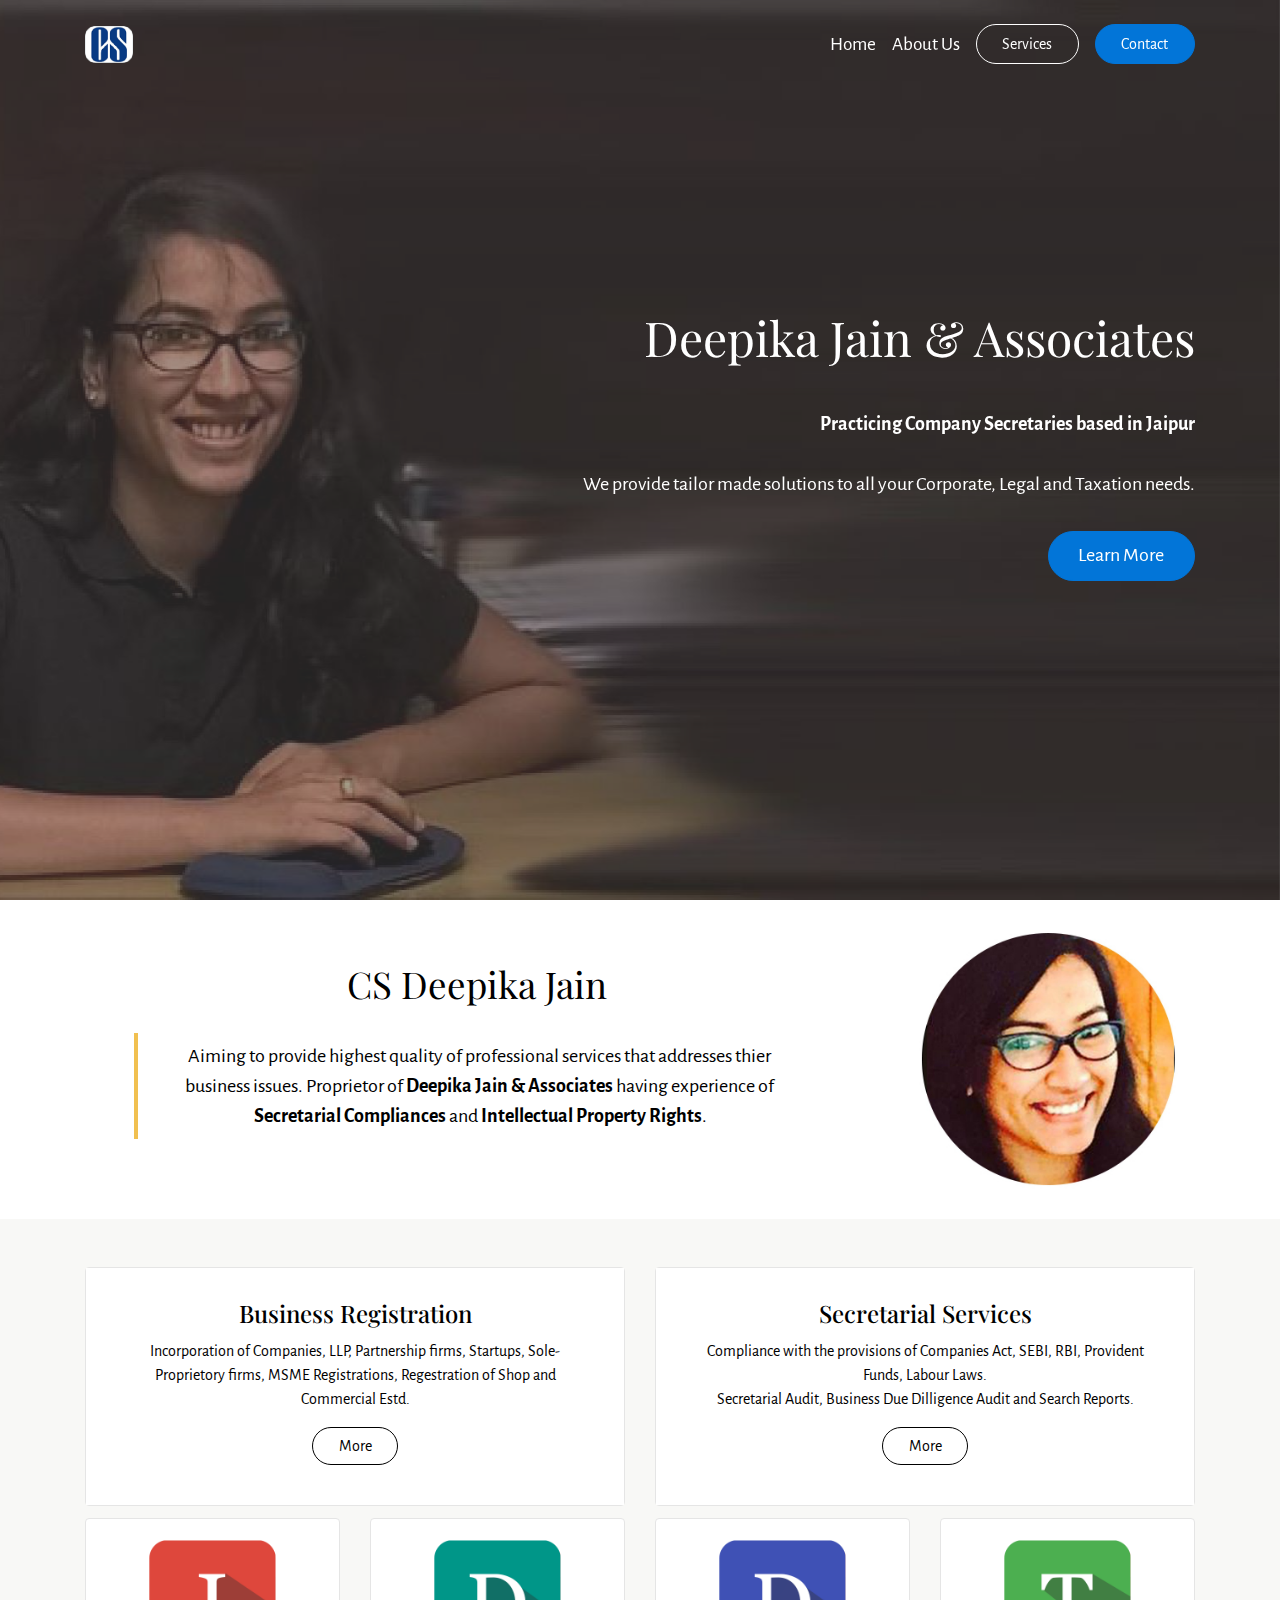
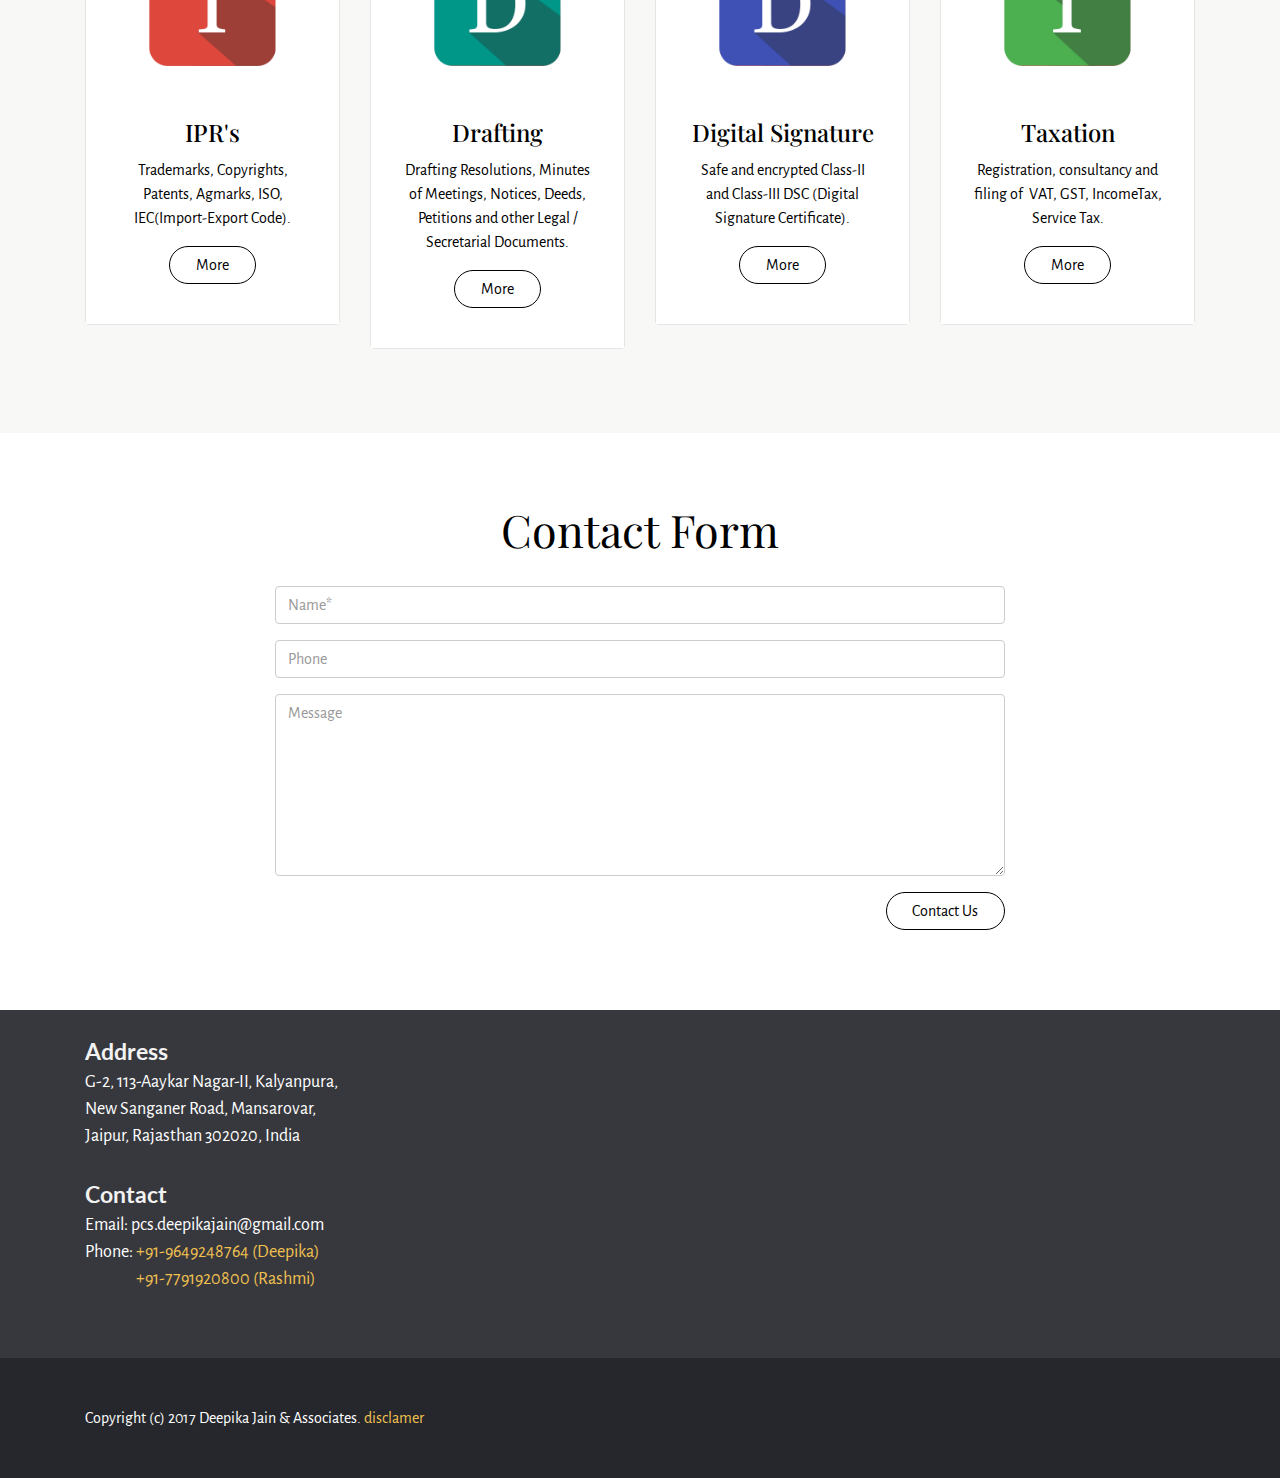
<file: index.html>
<!DOCTYPE html>
<html>
<head>
  <!-- Site made with Mobirise Website Builder v3.12.1, https://mobirise.com -->
  <meta charset="UTF-8">
  <meta http-equiv="X-UA-Compatible" content="IE=edge">
  <meta name="keywords" content="deepika jain and associates, company secretaries, cs, company secretaries jaipur, company secretary jaipur, cs jaipur, rajasthan, Legal, Secretarial, Financial Management, Project Planning, Capital Market and SEBI Laws, Due Diligence Corporate Advisory Services Arbitration and Conciliation, Trade Mark, Patents and Copyright, Business Administration Services, XBRL Filing and Research">
  <meta name="author" content="CS Deepika Jain">
  <meta name="generator" content="noisytempo.com">
  <meta name="viewport" content="width=device-width, initial-scale=1">
  <meta http-equiv="content-type" content="text/html; charset=UTF-8">
  <link rel="shortcut icon" href="assets/images/cs-logo-164x128-128x99.png" type="image/x-icon">
  <meta name="description" content="CS Deepika Jain and Associates provide tailor made solutions for Business Registration, Secretarial Services, IPR, Drafting, DSC and Taxation. Practicing CS in Jaipur, Rajasthan.">
  <meta name="revisit-after" content="5 days"/>
  <meta name="robots" content="index, follow" />

  <meta property="og:title" content="Deepika Jain and Associates. CS in Jaipur" />
  <meta property="og:description" content="CS Deepika Jain and Associates provide tailor made solutions for Business Registration, Secretarial Services, IPR, Drafting, DSC and Taxation. Practicing CS in Jaipur, Rajasthan." />
  <meta property="og:type" content="vwebsite" />
  <meta property="og:url" content="http://www.csdeepika.in/" />
  <meta property="og:image" content="http://www.csdeepika.in/assets/images/cs-logo-164x128-128x99.png" />

  <title>Company Secretary in jaipur - Deepika jain and associates (CS) [Leading CS Firm in Jaipur, Rajasthan]</title>
  <link rel="stylesheet" href="https://fonts.googleapis.com/css?family=Playfair+Display:400,700&subset=latin,cyrillic">
  <link rel="stylesheet" href="https://fonts.googleapis.com/css?family=Alegreya+Sans:400,700&subset=latin,vietnamese,latin-ext">
  <link rel="stylesheet" href="assets/tether/tether.min.css">
  <link rel="stylesheet" href="assets/bootstrap/css/bootstrap.min.css">
  <link rel="stylesheet" href="assets/puritym/css/style.css">
  <link rel="stylesheet" href="assets/dropdown-menu/style.light.css">
  <link rel="stylesheet" href="assets/mobirise/css/mbr-additional.css" type="text/css">
  
  
  
</head>
<body>

<!-- Google Analytics -->
<script>
  (function(i,s,o,g,r,a,m){i['GoogleAnalyticsObject']=r;i[r]=i[r]||function(){
  (i[r].q=i[r].q||[]).push(arguments)},i[r].l=1*new Date();a=s.createElement(o),
  m=s.getElementsByTagName(o)[0];a.async=1;a.src=g;m.parentNode.insertBefore(a,m)
  })(window,document,'script','https://www.google-analytics.com/analytics.js','ga');

  ga('create', 'UA-94083257-1', 'auto');
  ga('send', 'pageview');

</script>
<!-- /Google Analytics -->


<section id="dropdown-menu-2btn-0">

    <nav class="navbar navbar-dropdown bg-color transparent navbar-fixed-top">

        <div class="container">

            <div class="navbar-brand">
                <a href="index.html#header2-3" class="navbar-logo"><img src="assets/images/cs-logo-164x128.png" alt="Mobirise"></a>
                <a class="text-white" href="https://mobirise.com"></a>
            </div>

            <button class="navbar-toggler pull-xs-right hidden-md-up" type="button" data-toggle="collapse" data-target="#exCollapsingNavbar">
                <div class="hamburger-icon"></div>
            </button>

            <ul class="nav-dropdown collapse pull-xs-right navbar-toggleable-sm nav navbar-nav" id="exCollapsingNavbar"><li class="nav-item dropdown"><a class="nav-link link" href="index.html#header2-3" aria-expanded="false">Home</a></li><li class="nav-item"><a class="nav-link link" href="index.html#msg-box4-i">About Us</a></li><li class="nav-item nav-btn"><a class="nav-link btn btn-white-outline btn-white" href="index.html#features1-8">Services<br></a></li><li class="nav-item nav-btn"><a class="nav-link btn btn-primary" href="index.html#form1-6">Contact</a></li></ul>

        </div>

    </nav>

</section>

<section class="mbr-section mbr-section-full mbr-parallax-background mbr-after-navbar" id="header2-3" style="background-image: url(assets/images/deepika-2000x1076.jpg);">
    <div class="mbr-table-cell">
        <div class="mbr-overlay" style="opacity: 0.5; background-color: rgb(70, 70, 70);"></div>
        <div class="container">
            <div class="row">
                <div class="col-md-8 col-md-offset-4 text-xs-right">

                    <h1 class="mbr-section-title display-1">Deepika Jain &amp; Associates</h1>
                    <p class="lead"><strong>Practicing Company Secretaries based in Jaipur</strong><br><br>We provide tailor made solutions to all your Corporate, Legal and Taxation needs.</p>
                    <div class="mbr-buttons--left"><a class="btn btn-lg btn-primary" href="index.html#features1-8">Learn More</a></div>
                </div>
            </div>
        </div>
        <a class="mbr-arrow" href="#msg-box4-i"><i class="fa fa-angle-down"></i></a>
    </div>
</section>

<section class="mbr-section mbr-section-nopadding" id="msg-box4-i" style="background-color: rgb(255, 255, 255); padding-top: 0rem; padding-bottom: 0rem;">
    
    <div class="container">
        <div class="row">
            
            <div class="col-xs-12 col-lg-3 mbr-inner-padding text-xs-center mbr-table-cell-lg">
                <h3 class="mbr-section-title display-4">CS Deepika Jain</h3>
                
                <div class="lead"><blockquote>Aiming to provide highest quality of professional services that addresses thier business issues. Proprietor of <strong>Deepika Jain &amp; Associates</strong> having experience of &nbsp;<strong>Secretarial Compliances</strong> and <strong>Intellectual Property Rights</strong>.</blockquote></div>
                
            </div>
            <div class="col-xs-12 col-lg-9 mbr-table-cell-lg image-size" style="width: 10%;">
                <div class="mbr-figure"><img src="assets/images/deepika1-1400x1400.jpg"></div>
            </div>
        </div>
    </div>
</section>

<section class="mbr-section mbr-section-small" id="features1-8" style="background-color: rgb(248, 248, 246); padding-top: 3rem; padding-bottom: 0rem;">
    
    <div class="container">
        <div class="row">
            <div class="col-sm-6 col-md-6">
                <div class="card cart-block">
                    
                    <div class="card-block">
                        <h4 class="card-title text-xs-center">Business Registration</h4>
                        <p class="card-text">Incorporation of Companies, LLP, Partnership firms, Startups, Sole-Proprietory firms, MSME Registrations, Regestration of Shop and Commercial Estd.</p>
                        <div class="text-xs-center"><a href="index.html#form1-6" class="btn btn-secondary-outline">More</a></div>
                    </div>
                </div>
            </div>
            <div class="col-sm-6 col-md-6">
                <div class="card cart-block">
                    
                    <div class="card-block">
                        <h4 class="card-title text-xs-center">Secretarial Services</h4>
                        <p class="card-text">Compliance with the provisions of Companies Act, SEBI, RBI, Provident Funds, Labour Laws.<br>Secretarial Audit, Business Due Dilligence Audit and Search Reports.</p>
                        <div class="text-xs-center"><a href="index.html#form1-6" class="btn btn-secondary-outline">More</a></div>
                    </div>
                </div>
            </div>
            
            
        </div>
    </div>
</section>

<section class="mbr-section mbr-section-small" id="features1-a" style="background-color: rgb(248, 248, 246); padding-top: 0rem; padding-bottom: 4.5rem;">
    
    <div class="container">
        <div class="row">
            <div class="col-sm-6 col-md-3">
                <div class="card cart-block">
                    <div><img src="assets/images/ipr-1-600x400.png" class="card-img-top"></div>
                    <div class="card-block">
                        <h4 class="card-title text-xs-center">IPR's</h4>
                        <p class="card-text">Trademarks, Copyrights, Patents, Agmarks, ISO, IEC(Import-Export Code).</p>
                        <div class="text-xs-center"><a href="index.html#form1-6" class="btn btn-secondary-outline">More</a></div>
                    </div>
                </div>
            </div>
            <div class="col-sm-6 col-md-3">
                <div class="card cart-block">
                    <div><img src="assets/images/drafting-600x400.png" class="card-img-top"></div>
                    <div class="card-block">
                        <h4 class="card-title text-xs-center">Drafting</h4>
                        <p class="card-text">Drafting Resolutions, Minutes of Meetings, Notices, Deeds, Petitions and other Legal / Secretarial Documents.</p>
                        <div class="text-xs-center"><a href="index.html#form1-6" class="btn btn-secondary-outline">More</a></div>
                    </div>
                </div>
            </div>
            <div class="col-sm-6 col-md-3">
                <div class="card cart-block">
                    <div><img src="assets/images/dsc-600x400.png" class="card-img-top"></div>
                    <div class="card-block">
                        <h4 class="card-title text-xs-center">Digital Signature</h4>
                        <p class="card-text">Safe and encrypted Class-II and Class-III DSC (Digital Signature Certificate).</p>
                        <div class="text-xs-center"><a href="index.html#form1-6" class="btn btn-secondary-outline">More</a></div>
                    </div>
                </div>
            </div>
            <div class="col-sm-6 col-md-3">
                <div class="card cart-block">
                    <div><img src="assets/images/taxation-600x400.png" class="card-img-top"></div>
                    <div class="card-block">
                        <h4 class="card-title text-xs-center">Taxation<br></h4>
                        <p class="card-text">Registration, consultancy and filing of &nbsp;VAT, GST, IncomeTax, Service Tax.</p>
                        <div class="text-xs-center"><a href="index.html#form1-6" class="btn btn-secondary-outline">More</a></div>
                    </div>
                </div>
            </div>
        </div>
    </div>
</section>

<section class="mbr-section mbr-section-small" id="form1-6" style="background-color: rgb(255, 255, 255); padding-top: 4.5rem; padding-bottom: 4.5rem;">
    
    <div class="container">
        <div class="row">
            <div class="col-sm-8 col-sm-offset-2" data-form-type="formoid">
                <h2 class="mbr-section-title display-3 text-xs-center">Contact Form</h2>

                <div data-form-alert="true"><div hidden="" data-form-alert-success="true">Thank you.
We will contact you as soon as possible.</div></div>
                <form action="https://mobirise.com/" method="post" data-form-title="Contact Form">
                    <input type="hidden" value="lB/V49ghs7+L/zmoRQBdjxgcGZDs4bOMZUJ49zBaOAMMd/ztoG8uAh8K5R2Od39IBnp0ZZ48N1pzxLyI20sNGQ70KBKlMxKp8MTiv1qcD1lCIR5fWUP76ZIv21ziS7Fl" data-form-email="true">
                    <div class="form-group">
                        <input type="text" class="form-control" name="name" required="" placeholder="Name*" data-form-field="Name">
                    </div>
                    
                    <div class="form-group">
                        <input type="tel" class="form-control" name="phone" placeholder="Phone" data-form-field="Phone">
                    </div>
                    <div class="form-group">
                        <textarea class="form-control" name="message" rows="7" placeholder="Message" data-form-field="Message"></textarea>
                    </div>
                    <div class="text-xs-right"><button type="submit" class="btn btn-secondary-outline">Contact Us</button></div>
                </form>
            </div>
        </div>
    </div>
</section>

<section class="mbr-section mbr-section-small mbr-footer" id="contacts2-4" style="background-color: rgb(55, 56, 62); padding-top: 1.5rem; padding-bottom: 1.5rem;">
    
    <div class="container">
        <div class="row">
            <div class="col-xs-12 col-md-3">
                <p><strong>Address</strong><br>G-2, 113-Aaykar Nagar-II, Kalyanpura, New Sanganer Road, Mansarovar, Jaipur, Rajasthan 302020, India<br><br>
<strong>Contact</strong><br>
Email: pcs.deepikajain@gmail.com<br>
Phone: <a href="index.html">+91-9649248764 (Deepika)</a><br>&nbsp; &nbsp; &nbsp; &nbsp; &nbsp; &nbsp; &nbsp; &nbsp; &nbsp;<a href="index.html">+91-7791920800 (Rashmi)</a></p>
            </div>
            <div class="col-xs-12 col-md-3"></div>
            <div class="col-xs-12 col-md-6">
                <div class="mbr-map"><iframe frameborder="0" style="border:0" src="https://www.google.com/maps/embed/v1/place?key=AIzaSyA0Dx_boXQiwvdz8sJHoYeZNVTdoWONYkU&amp;q=place_id:ChIJr92xAPizbTkRXpg_mwWJmHk" allowfullscreen=""></iframe></div>
            </div>
        </div>
    </div>
</section>

<footer class="mbr-section mbr-section-nopadding mbr-footer" id="footer1-5" style="background-color: rgb(38, 39, 44); padding-top: 3rem; padding-bottom: 1.98rem;">
    
    <div class="container">
        <p>Copyright (c) 2017 Deepika Jain &amp; Associates. <a href="disclaimer.html" target="_blank">disclamer</a>&nbsp;</p>
    </div>
</footer>


  <script src="assets/web/assets/jquery/jquery.min.js"></script>
  <script src="assets/tether/tether.min.js"></script>
  <script src="assets/bootstrap/js/bootstrap.min.js"></script>
  <script src="assets/smooth-scroll/SmoothScroll.js"></script>
  <script src="assets/jarallax/jarallax.js"></script>
  <script src="assets/puritym/js/script.js"></script>
  <script src="assets/dropdown-menu/script.js"></script>
  <script src="assets/formoid/formoid.min.js"></script>
  
  
</body>
</html>
</file>
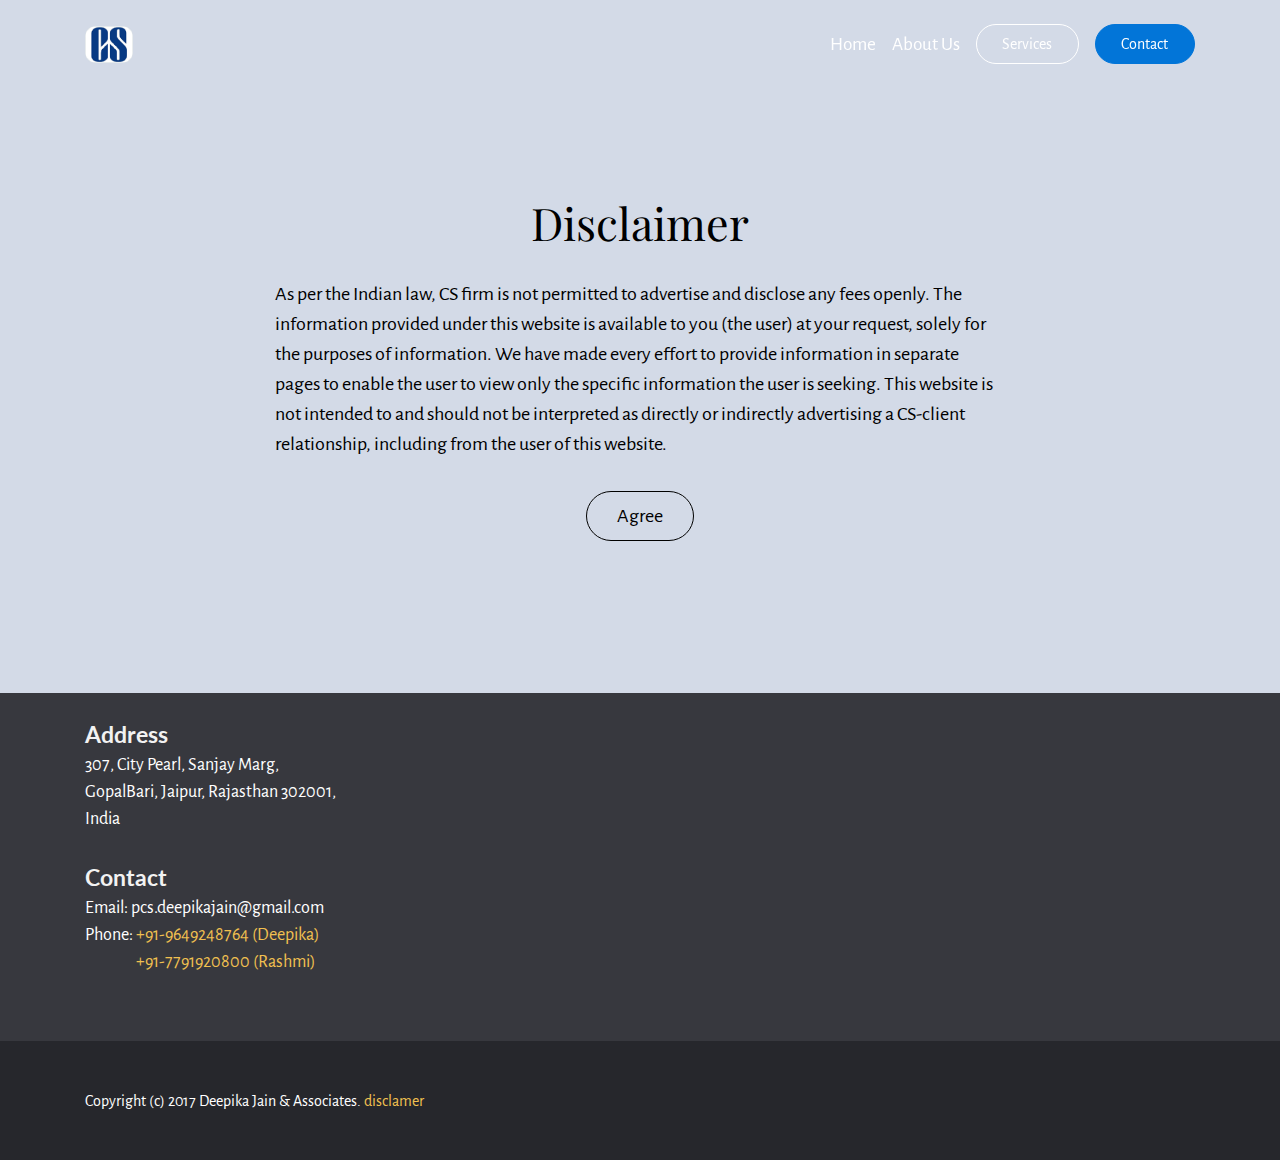
<file: disclaimer.html>
<!DOCTYPE html>
<html>
<head>
  <!-- Site made with Mobirise Website Builder v3.12.1, https://mobirise.com -->
  <meta charset="UTF-8">
  <meta http-equiv="X-UA-Compatible" content="IE=edge">
  <meta name="generator" content="Mobirise v3.12.1, mobirise.com">
  <meta name="viewport" content="width=device-width, initial-scale=1">
  <link rel="shortcut icon" href="assets/images/cs-logo-164x128-128x99.png" type="image/x-icon">
  <meta name="description" content="">
  <title>CS Deepika and associates | Jaipur</title>
  <link rel="stylesheet" href="https://fonts.googleapis.com/css?family=Playfair+Display:400,700&subset=latin,cyrillic">
  <link rel="stylesheet" href="https://fonts.googleapis.com/css?family=Alegreya+Sans:400,700&subset=latin,vietnamese,latin-ext">
  <link rel="stylesheet" href="assets/tether/tether.min.css">
  <link rel="stylesheet" href="assets/bootstrap/css/bootstrap.min.css">
  <link rel="stylesheet" href="assets/puritym/css/style.css">
  <link rel="stylesheet" href="assets/dropdown-menu/style.light.css">
  <link rel="stylesheet" href="assets/mobirise/css/mbr-additional.css" type="text/css">
  
  
  
</head>
<body>

<!-- Google Analytics -->
<script>
  (function(i,s,o,g,r,a,m){i['GoogleAnalyticsObject']=r;i[r]=i[r]||function(){
  (i[r].q=i[r].q||[]).push(arguments)},i[r].l=1*new Date();a=s.createElement(o),
  m=s.getElementsByTagName(o)[0];a.async=1;a.src=g;m.parentNode.insertBefore(a,m)
  })(window,document,'script','https://www.google-analytics.com/analytics.js','ga');

  ga('create', 'UA-94073270-1', 'auto');
  ga('send', 'pageview');

</script>
<!-- /Google Analytics -->


<section id="dropdown-menu-2btn-d">

    <nav class="navbar navbar-dropdown bg-color transparent navbar-fixed-top">

        <div class="container">

            <div class="navbar-brand">
                <a href="index.html#header2-3" class="navbar-logo"><img src="assets/images/cs-logo-164x128.png" alt="Mobirise"></a>
                <a class="text-white" href="https://mobirise.com"></a>
            </div>

            <button class="navbar-toggler pull-xs-right hidden-md-up" type="button" data-toggle="collapse" data-target="#exCollapsingNavbar">
                <div class="hamburger-icon"></div>
            </button>

            <ul class="nav-dropdown collapse pull-xs-right navbar-toggleable-sm nav navbar-nav" id="exCollapsingNavbar"><li class="nav-item dropdown"><a class="nav-link link" href="index.html#header2-3" aria-expanded="false">Home</a></li><li class="nav-item"><a class="nav-link link" href="index.html#msg-box4-i">About Us</a></li><li class="nav-item nav-btn"><a class="nav-link btn btn-white-outline btn-white" href="index.html#features1-8">Services<br></a></li><li class="nav-item nav-btn"><a class="nav-link btn btn-primary" href="index.html#form1-6">Contact</a></li></ul>

        </div>

    </nav>

</section>

<section class="mbr-section mbr-after-navbar" id="msg-box3-g" style="background-color: rgb(211, 218, 231); padding-top: 9rem; padding-bottom: 9rem;">
    
    <div class="container">
        <div class="row text-xs-center">
            <div class="col-sm-8 col-sm-offset-2">
                <h2 class="mbr-section-title display-3">Disclaimer</h2>
                

                <div class="lead"><p>As per the Indian law, CS firm is not permitted to advertise and disclose any fees openly. The information provided under this website is available to you (the user) at your request, solely for the purposes of information. We have made every effort to provide information in separate pages to enable the user to view only the specific information the user is seeking. This website is not intended to and should not be interpreted as directly or indirectly advertising a CS-client relationship, including from the user of this website.</p></div>
                <div><a class="btn btn-lg btn-secondary-outline" href="index.html">Agree</a></div>
            </div>
        </div>
    </div>
</section>

<section class="mbr-section mbr-section-small mbr-footer" id="contacts2-e" style="background-color: rgb(55, 56, 62); padding-top: 1.5rem; padding-bottom: 1.5rem;">
    
    <div class="container">
        <div class="row">
            <div class="col-xs-12 col-md-3">
                <p><strong>Address</strong><br>307, City Pearl, Sanjay Marg, GopalBari, Jaipur, Rajasthan 302001, India<br><br>
<strong>Contact</strong><br>
Email: pcs.deepikajain@gmail.com<br>
Phone: <a href="index.html">+91-9649248764 (Deepika)</a><br>&nbsp; &nbsp; &nbsp; &nbsp; &nbsp; &nbsp; &nbsp; &nbsp; &nbsp;<a href="index.html">+91-7791920800 (Rashmi)</a></p>
            </div>
            <div class="col-xs-12 col-md-3"></div>
            <div class="col-xs-12 col-md-6">
                <div class="mbr-map"><iframe frameborder="0" style="border:0" src="https://www.google.com/maps/embed/v1/place?key=AIzaSyA0Dx_boXQiwvdz8sJHoYeZNVTdoWONYkU&amp;q=place_id:ChIJr92xAPizbTkRXpg_mwWJmHk" allowfullscreen=""></iframe></div>
            </div>
        </div>
    </div>
</section>

<footer class="mbr-section mbr-section-nopadding mbr-footer" id="footer1-f" style="background-color: rgb(38, 39, 44); padding-top: 3rem; padding-bottom: 1.98rem;">
    
    <div class="container">
        <p>Copyright (c) 2017 Deepika Jain &amp; Associates. <a href="disclaimer.html" target="_blank">disclamer</a>&nbsp;</p>
    </div>
</footer>


  <script src="assets/web/assets/jquery/jquery.min.js"></script>
  <script src="assets/tether/tether.min.js"></script>
  <script src="assets/bootstrap/js/bootstrap.min.js"></script>
  <script src="assets/smooth-scroll/SmoothScroll.js"></script>
  <script src="assets/puritym/js/script.js"></script>
  <script src="assets/dropdown-menu/script.js"></script>
  
  
</body>
</html>
</file>
<file: assets/dropdown-menu/style.light.css>
.navbar-dropdown-open{overflow:hidden!important}.navbar-dropdown-open .navbar-dropdown.opened{bottom:0;left:0;overflow-y:scroll;position:fixed;right:0;top:0;transition:none}.navbar-dropdown{left:0;padding-top:1.5rem;padding-bottom:1.5rem;position:absolute;right:0;top:0;transition:all 0.25s ease;z-index:1030}.navbar-dropdown .navbar-brand,.navbar-dropdown .navbar-toggler{position:relative;z-index:995}.navbar-dropdown.bg-color.transparent{background:none!important}.navbar-dropdown.navbar-fixed-top{position:fixed}.navbar-dropdown .navbar-brand{line-height:0;margin-right:1.5rem;padding:0}.navbar-dropdown .navbar-brand a{line-height:2.35rem;vertical-align:middle}.navbar-dropdown .navbar-brand a,.navbar-dropdown .navbar-brand a:hover{text-decoration:none}.navbar-dropdown .navbar-brand .navbar-logo,.navbar-dropdown .navbar-brand .navbar-logo a{line-height:0;vertical-align:baseline}.navbar-dropdown .navbar-logo{margin-right:0.5rem}.navbar-dropdown .navbar-logo img{display:inline;height:2.35rem}@media (max-width:543px){.navbar-dropdown .navbar-toggleable-xs{padding-top:0.425rem}.navbar-dropdown .navbar-toggleable-xs .btn{margin-bottom:0.425rem;margin-top:0.425rem}.navbar-dropdown .navbar-toggleable-xs .dropdown-menu{padding-bottom:0.425rem}.navbar-dropdown .navbar-toggleable-xs .dropdown-menu .dropdown-menu{padding-bottom:0}}@media (max-width:767px){.navbar-dropdown .navbar-toggleable-sm{padding-top:0.425rem}.navbar-dropdown .navbar-toggleable-sm .btn{margin-bottom:0.425rem;margin-top:0.425rem}.navbar-dropdown .navbar-toggleable-sm .dropdown-menu{padding-bottom:0.425rem}.navbar-dropdown .navbar-toggleable-sm .dropdown-menu .dropdown-menu{padding-bottom:0}}@media (max-width:991px){.navbar-dropdown .navbar-toggleable-md{padding-top:0.425rem}.navbar-dropdown .navbar-toggleable-md .btn{margin-bottom:0.425rem;margin-top:0.425rem}.navbar-dropdown .navbar-toggleable-md .dropdown-menu{padding-bottom:0.425rem}.navbar-dropdown .navbar-toggleable-md .dropdown-menu .dropdown-menu{padding-bottom:0}}@media (min-width:544px){.navbar-dropdown{border-radius:0}}.navbar-dropdown .btn{margin-bottom:0}.navbar-dropdown .btn-white-outline{color:#fff;background-image:none;background-color:transparent;border-color:#fff}.navbar-dropdown .btn-white-outline:focus,.navbar-dropdown .btn-white-outline.focus,.navbar-dropdown .btn-white-outline:active,.navbar-dropdown .btn-white-outline.active,.open > .navbar-dropdown .btn-white-outline.dropdown-toggle{color:#000;background-color:#fff;border-color:#fff}.navbar-dropdown .btn-white-outline:hover{color:#000;background-color:#fff;border-color:#fff}.navbar-dropdown .btn-white-outline.disabled:focus,.navbar-dropdown .btn-white-outline.disabled.focus,.navbar-dropdown .btn-white-outline:disabled:focus,.navbar-dropdown .btn-white-outline:disabled.focus{border-color:white}.navbar-dropdown .btn-white-outline.disabled:hover,.navbar-dropdown .btn-white-outline:disabled:hover{border-color:white}.navbar-dropdown .btn-black-outline{color:#000;background-image:none;background-color:transparent;border-color:#000}.navbar-dropdown .btn-black-outline:focus,.navbar-dropdown .btn-black-outline.focus,.navbar-dropdown .btn-black-outline:active,.navbar-dropdown .btn-black-outline.active,.open > .navbar-dropdown .btn-black-outline.dropdown-toggle{color:#fff;background-color:#000;border-color:#000}.navbar-dropdown .btn-black-outline:hover{color:#fff;background-color:#000;border-color:#000}.navbar-dropdown .btn-black-outline.disabled:focus,.navbar-dropdown .btn-black-outline.disabled.focus,.navbar-dropdown .btn-black-outline:disabled:focus,.navbar-dropdown .btn-black-outline:disabled.focus{border-color:#333}.navbar-dropdown .btn-black-outline.disabled:hover,.navbar-dropdown .btn-black-outline:disabled:hover{border-color:#333}.is-builder .navbar-dropdown .dropdown-toggle::after{vertical-align:baseline}.dropdown-menu.dropdown-submenu{left:100%;margin-left:-6px;margin-top:-6px;top:0}.dropdown-menu .dropdown-toggle[data-toggle="dropdown-submenu"]::after{border-bottom:0.3em solid transparent;border-left:0.3em solid;border-right:0;border-top:0.3em solid transparent;margin-left:0.3rem}.dropdown-menu .dropdown-toggle[data-toggle="dropdown-submenu"][aria-expanded="true"]{background-color:#f5f5f5}.dropdown-menu .dropdown-item:focus{outline:0}.nav-dropdown-sm{clear:left;float:none!important;position:relative;z-index:999}.nav-dropdown-sm .nav-item{float:none}.nav-dropdown-sm .nav-item + .nav-item{margin-left:0}.nav-dropdown-sm .nav-link,.nav-dropdown-sm .dropdown-item{position:relative}.nav-dropdown-sm .dropdown-toggle::after{position:absolute;right:0;top:50%;margin-top:-0.15em}.nav-dropdown-sm .dropdown-toggle[data-toggle="dropdown-submenu"]::after{margin-left:.25rem;border-top:0.3em solid;border-right:0.3em solid transparent;border-left:0.3em solid transparent;border-bottom:0}.nav-dropdown-sm .dropdown-toggle[data-toggle="dropdown-submenu"][aria-expanded="true"]::after{border-top:0;border-right:0.3em solid transparent;border-left:0.3em solid transparent;border-bottom:0.3em solid}.nav-dropdown-sm .dropdown-menu{margin:0;padding:0;position:relative;top:0;left:0;width:100%;border:0;float:none;border-radius:0;background:none;padding-left:20px}.nav-dropdown-sm .dropdown-item{padding-left:0}.nav-dropdown-sm .dropdown-item,.nav-dropdown-sm .dropdown-item:hover,.nav-dropdown-sm .dropdown-item:focus{background:none!important}
</file>
<file: assets/mobirise/css/mbr-additional.css>
@import url(https://fonts.googleapis.com/css?family=Roboto+Condensed:400,300,700);
@import url(https://fonts.googleapis.com/css?family=Alegreya+Sans:400,700&subset=latin,vietnamese,latin-ext);
@import url(https://fonts.googleapis.com/css?family=Lato:400,300,700);




#dropdown-menu-2btn-0 .hide-buttons [data-button] {
  display: none !important;
}
#dropdown-menu-2btn-0 .navbar-brand a {
  font-size: 12px;
}
#dropdown-menu-2btn-0 .nav .link,
#dropdown-menu-2btn-0 .dropdown-item {
  font-size: 1.2em;
  color: #ffffff;
}
#dropdown-menu-2btn-0 .navbar,
#dropdown-menu-2btn-0 .dropdown-menu {
  background: #302c2c;
}
#dropdown-menu-2btn-0 .dropdown-menu .dropdown-toggle[aria-expanded="true"],
#dropdown-menu-2btn-0 .dropdown-menu a:hover,
#dropdown-menu-2btn-0 .dropdown-menu a:focus {
  background: #252222;
}
#dropdown-menu-2btn-0 .navbar-toggler {
  color: #ffffff;
}
#header2-3 H1 {
  font-size: 48px;
  color: #ffffff;
}
#header2-3 B {
  color: #ffffff;
  font-family: 'Roboto Condensed', sans-serif;
}
#header2-3 P {
  color: #ffffff;
  font-size: 20px;
  font-family: 'Alegreya Sans', sans-serif;
}
#msg-box4-i .lead P {
  text-align: right;
}
#features1-8 P {
  text-align: center;
}
#features1-a P {
  text-align: center;
}
#contacts2-4 P {
  font-size: 18px;
  font-family: 'Alegreya Sans', sans-serif;
}
#contacts2-4 STRONG {
  font-family: 'Lato', sans-serif;
  font-size: 23px;
  color: #f2f2f2;
}


#dropdown-menu-2btn-d .hide-buttons [data-button] {
  display: none !important;
}
#dropdown-menu-2btn-d .navbar-brand a {
  font-size: 12px;
}
#dropdown-menu-2btn-d .nav .link,
#dropdown-menu-2btn-d .dropdown-item {
  font-size: 1.2em;
  color: #ffffff;
}
#dropdown-menu-2btn-d .navbar,
#dropdown-menu-2btn-d .dropdown-menu {
  background: #302c2c;
}
#dropdown-menu-2btn-d .dropdown-menu .dropdown-toggle[aria-expanded="true"],
#dropdown-menu-2btn-d .dropdown-menu a:hover,
#dropdown-menu-2btn-d .dropdown-menu a:focus {
  background: #252222;
}
#dropdown-menu-2btn-d .navbar-toggler {
  color: #ffffff;
}
#msg-box3-g .mbr-header .mbr-header__text {
  text-align: center;
}
#msg-box3-g .mbr-header .mbr-header__subtext {
  text-align: center;
}
#msg-box3-g .lead P {
  text-align: left;
}
#contacts2-e P {
  font-size: 18px;
  font-family: 'Alegreya Sans', sans-serif;
}
#contacts2-e STRONG {
  font-family: 'Lato', sans-serif;
  font-size: 23px;
  color: #f2f2f2;
}
</file>
<file: assets/puritym/css/style.css>
/**
 * BOOTSTRAP CUSTOM
 */
.container {
  position: relative; }

.btn {
  margin-bottom: 0.5rem; }
  .btn + .btn {
    margin-left: 1rem; }

.btn-white {
  background: #fff;
  color: inherit; }

.btn-black {
  background: #000;
  color: #fff; }

.btn-social,
.btn-social:hover,
.btn-social:active,
.btn-social:focus {
  color: #fff; }

.display-1 {
  font-size: 4.3rem;
  margin-top: 3.9rem;
  margin-bottom: 2.8rem; }

.display-2 {
  font-size: 3.5rem;
  margin-top: 3.5rem;
  margin-bottom: 2.5rem; }

.display-3 {
  font-size: 2.8rem;
  margin-top: 3.2rem;
  margin-bottom: 2rem; }

.display-4 {
  font-size: 2.3rem;
  margin-top: 2.3rem;
  margin-bottom: 1.8rem; }

p.lead,
.lead p {
  margin-bottom: 2rem; }

.card .card-img-top {
  width: 100%; }

.card-block {
  background-color: #fff; }

@media (min-width: 768px) {
  .col-md-4:nth-of-type(3n+1) {
    clear: left; } }
@media (min-width: 544px) and (max-width: 767px) {
  .col-md-4:nth-of-type(odd) {
    clear: left; } }
.row.no-gutter {
  margin-left: 0;
  margin-right: 0; }

.row.no-gutter > [class*=col-]:not(:first-child),
.row.no-gutter > [class*=col-]:not(:last-child) {
  padding-right: 0;
  padding-left: 0; }

blockquote {
  padding: .5rem 1rem;
  margin: 0 0 1rem;
  margin-bottom: 1rem;
  font-size: 1.25rem;
  border-left: .25rem solid #f1c050; }

/**
 * TYPOGRAPHY
 */
body {
  font-family: "Alegreya Sans", sans-serif; }

h1, h2, h3, h4, h5, h6,
.h1, .h2, .h3, .h4, .h5, .h6,
.display-1, .display-2, .display-3, .display-4 {
  font-family: "Playfair Display", sans-serif; }

/**
 * MAPS
 */
@-webkit-keyframes mapCircleLoading {
  from {
    -webkit-transform: rotate(0deg); }
  to {
    -webkit-transform: rotate(359deg); } }
@keyframes mapCircleLoading {
  from {
    transform: rotate(0deg); }
  to {
    transform: rotate(359deg); } }
.mbr-map {
  position: relative; }
  .mbr-map iframe {
    height: 100%;
    width: 100%; }
  .mbr-map [data-state-details] {
    color: #6b6763;
    font-family: "Alegreya Sans", sans-serif;
    font-size: 1.25rem;
    height: 1.5em;
    margin-top: -0.75em;
    padding-left: 20px;
    padding-right: 20px;
    position: absolute;
    text-align: center;
    top: 50%;
    width: 100%; }
  .mbr-map[data-state] {
    background: #e9e5dc; }
  .mbr-map[data-state="loading"] [data-state-details] {
    display: none; }
  .mbr-map[data-state="loading"]::after {
    content: "";
    -webkit-animation: mapCircleLoading .6s infinite linear;
    animation: mapCircleLoading .6s infinite linear;
    border-radius: 50%;
    border: 6px rgba(255, 255, 255, 0.35) solid;
    border-top-color: #fff;
    height: 40px;
    left: 50%;
    margin-left: -20px;
    margin-top: -20px;
    position: absolute;
    top: 50%;
    width: 40px; }

/**
 * SECTIONS
 */
.mbr-section {
  position: relative;
  padding-top: 9rem;
  padding-bottom: 9rem;
  background-position: 50% 50%;
  background-repeat: no-repeat;
  background-size: cover; }

.mbr-section-full {
  display: table;
  width: 100%;
  height: 100vh;
  padding-top: 0;
  padding-bottom: 0; }

.mbr-section-small {
  padding-top: 4.5rem;
  padding-bottom: 4.5rem; }

.mbr-section-nopadding {
  padding-top: 0;
  padding-bottom: 0; }

.mbr-section-title {
  margin-top: 0; }

.mbr-table {
  display: table; }

.mbr-table-cell {
  position: relative;
  display: table-cell;
  vertical-align: middle;
  padding-top: 9rem;
  padding-bottom: 9rem; }

.mbr-table-cell-lg {
  position: relative;
  display: table-cell;
  vertical-align: middle;
  padding-top: 0;
  padding-bottom: 0;
  float: none; }

@media (max-width: 991px) {
  .mbr-table-cell-lg {
    display: block; } }
.mbr-inner-padding {
  padding: 4rem; }

/* footer */
.mbr-footer {
  color: #fff; }
  .mbr-footer .mbr-map,
  .mbr-footer .mbr-google-map {
    height: 300px; }
  .mbr-footer .form-control {
    color: #fff;
    background-color: #26272c;
    border-color: #1b1c20; }
  .mbr-footer ul {
    list-style-type: none;
    padding: 0; }
    .mbr-footer ul li {
      position: relative;
      padding-left: 1.2rem; }
      .mbr-footer ul li:before {
        content: '';
        position: absolute;
        margin-left: -1.2rem;
        width: 10px;
        height: 1px;
        top: 50%;
        background-color: #fff; }

footer.mbr-footer {
  padding-top: 3rem;
  padding-bottom: 2rem; }

/**
 * NAVBAR
 */
.mbr-navbar {
  position: absolute;
  top: 0;
  right: 0;
  left: 0;
  padding: 1.5rem 1rem;
  background-color: #fff;
  z-index: 1030; }
  .mbr-navbar.navbar-fixed-top {
    position: fixed; }
  .mbr-navbar.navbar-transparent {
    background-color: transparent; }
  .mbr-navbar .navbar-logo {
    margin-right: 1.5rem;
    float: left; }
  .mbr-navbar .navbar-logo,
  .mbr-navbar .navbar-logo img {
    height: 37px; }
  .mbr-navbar .navbar-brand {
    margin-right: 1.5rem; }
  .mbr-navbar .navbar-divider,
  .mbr-navbar .navbar-nav .nav-item + .nav-item,
  .mbr-navbar .navbar-nav .nav-link + .nav-link {
    margin-left: 1rem; }
  .mbr-navbar .navbar-nav + .navbar-nav {
    margin-right: 20px; }

.mbr-navbar .hamburger-icon, .navbar-dropdown .hamburger-icon {
  content: "";
  width: 16px;
  -webkit-box-shadow: 0 -6px 0 1px,0 0 0 1px,0 6px 0 1px;
  -moz-box-shadow: 0 -6px 0 1px,0 0 0 1px,0 6px 0 1px;
  box-shadow: 0 -6px 0 1px,0 0 0 1px,0 6px 0 1px; }

/**
 * HELPERS
 */
/* Colors */
.text-white {
  color: #fff !important; }

.text-black {
  color: #000 !important; }

/**
 * Mobirise Classes
 */
.mbr-after-navbar:before {
  content: "";
  display: block;
  height: 54px; }

.mbr-section__container--first {
  padding-bottom: 1rem; }

.mbr-section__container--middle {
  padding-top: 1rem;
  padding-bottom: 1rem; }

.mbr-section__container--last {
  padding-top: 1rem; }

.mbr-overlay,
.mbr-background-video,
.mbr-background-video-preview {
  position: absolute;
  bottom: 0;
  left: 0;
  right: 0;
  top: 0; }

.mbr-overlay {
  background-color: #fff;
  opacity: 0.5;
  z-index: 1; }
  .mbr-overlay ~ * {
    z-index: 2; }

.mbr-background-video-preview {
  z-index: 0 !important; }

.mbr-figure {
  display: block;
  overflow: hidden;
  position: relative;
  width: 100%;
  margin: 0; }
  .mbr-figure img, .mbr-figure iframe {
    display: block;
    width: 100%; }
  .mbr-figure .mbr-figure-caption {
    width: 100%;
    padding: 1.5rem 0;
    background-color: #FFF8E0; }
  .mbr-figure .mbr-figure-caption-over {
    position: absolute;
    bottom: 0;
    background-color: rgba(255, 255, 255, 0.5); }

.mbr-map,
.mbr-google-map {
  height: 400px; }

.mbr-arrow {
  position: absolute;
  text-align: center;
  font-size: 35px;
  bottom: 71px;
  left: 50%;
  width: 30px;
  margin-left: -15px;
  line-height: 1px;
  padding: 0 20px;
  -webkit-animation: floating-arrow 1.6s infinite ease-in-out 0s;
  -o-animation: floating-arrow 1.6s infinite ease-in-out 0s;
  animation: floating-arrow 1.6s infinite ease-in-out 0s; }
  .mbr-arrow, .mbr-arrow:hover, .mbr-arrow:focus {
    color: inherit; }

@-webkit-keyframes floating-arrow {
  from {
    -webkit-transform: translateY(0);
    transform: translateY(0); }
  65% {
    -webkit-transform: translateY(11px);
    transform: translateY(11px); }
  to {
    -webkit-transform: translateY(0);
    transform: translateY(0); } }
@-o-keyframes floating-arrow {
  from {
    -webkit-transform: translateY(0);
    transform: translateY(0); }
  65% {
    -webkit-transform: translateY(11px);
    transform: translateY(11px); }
  to {
    -webkit-transform: translateY(0);
    transform: translateY(0); } }
@keyframes floating-arrow {
  from {
    -webkit-transform: translateY(0);
    transform: translateY(0); }
  65% {
    -webkit-transform: translateY(11px);
    transform: translateY(11px); }
  to {
    -webkit-transform: translateY(0);
    transform: translateY(0); } }
@media (max-width: 767px) {
  .mbr-arrow {
    bottom: 41px; } }
@media (max-width: 320px) {
  .mbr-arrow {
    bottom: 21px;
    text-align: center; } }
@media all and (device-width: 320px) and (device-height: 568px) and (orientation: portrait) {
  .mbr-arrow {
    bottom: 31px; } }
/*-------

   Slider

-------*/
.mbr-slider .carousel-inner > .active,
.mbr-slider .carousel-inner > .next,
.mbr-slider .carousel-inner > .prev {
  display: table; }

.mbr-slider .carousel-control {
  background-image: none;
  width: 54px;
  height: 54px;
  top: 50%;
  margin-top: -27px;
  line-height: 54px;
  border-radius: 27px;
  color: inherit;
  background: #fff;
  border: 1px solid #000;
  opacity: 1;
  text-shadow: none;
  z-index: 5;
  -webkit-transition: all 0.2s ease-in-out 0s;
  -o-transition: all 0.2s ease-in-out 0s;
  transition: all 0.2s ease-in-out 0s; }

.mbr-slider .carousel-control .icon-next,
.mbr-slider .carousel-control .icon-prev {
  margin-top: -18px;
  font-size: 30px; }

.mbr-slider .carousel-control.left {
  margin-left: 2rem; }

.mbr-slider .carousel-control.right {
  margin-right: 2rem; }

.mbr-slider .carousel-control:hover {
  background: #000;
  color: #fff; }

.mbr-slider .carousel-indicators {
  bottom: 0; }

.mbr-slider .carousel-indicators li,
.mbr-slider .carousel-indicators .active {
  width: 15px;
  height: 15px;
  margin: 3px;
  border: 1px solid #000; }

.mbr-slider .carousel-indicators .active {
  background-color: #000; }

.mbr-slider .mbr-overlay {
  z-index: 0; }

@media (max-width: 767px) {
  .mbr-slider .carousel-control {
    top: auto;
    bottom: 20px; }

  .mbr-slider > .container .carousel-control {
    margin-bottom: 0px; } }
/* boxed slider */
.mbr-slider > .boxed-slider {
  position: relative;
  padding: 93px 0; }

.mbr-slider > .boxed-slider > div {
  position: relative; }

.mbr-slider > .container img {
  width: 100%; }

.mbr-slider > .container img + .row {
  position: absolute;
  top: 50%;
  left: 0;
  right: 0;
  -webkit-transform: translateY(-50%);
  -moz-transform: translateY(-50%);
  transform: translateY(-50%); }

.mbr-slider .mbr-section {
  padding: 0;
  background-attachment: scroll; }

.mbr-slider .mbr-table-cell {
  padding: 0; }

.mbr-slider > .container .carousel-indicators {
  margin-bottom: 3px; }

/* article slider */
.mbr-slider > .article-slider .mbr-section,
.mbr-slider > .article-slider .mbr-section .mbr-table-cell {
  padding-top: 0;
  padding-bottom: 0; }

/*-------

   Gallery

-------*/
.mbr-gallery .mbr-gallery-item {
  position: relative;
  display: inline-block;
  width: 25%; }
  @media (max-width: 768px) {
    .mbr-gallery .mbr-gallery-item {
      width: 50%; } }
  @media (max-width: 400px) {
    .mbr-gallery .mbr-gallery-item {
      width: 100%; } }

.mbr-gallery .mbr-gallery-item > a {
  position: relative;
  display: block;
  background: #fff;
  outline: none; }

.mbr-gallery .mbr-gallery-item img {
  width: 100%;
  opacity: 1;
  -webkit-transition: .2s opacity ease-in-out;
  transition: .2s opacity ease-in-out; }

.mbr-gallery .mbr-gallery-item > a:hover img {
  opacity: 0.9; }

.mbr-gallery .mbr-gallery-item .icon {
  position: absolute;
  font-size: 30px;
  top: 50%;
  left: 50%;
  color: #000;
  opacity: 0;
  -webkit-transform: translateX(-50%) translateY(-50%);
  transform: translateX(-50%) translateY(-50%);
  -webkit-transition: .2s opacity ease-in-out;
  transition: .2s opacity ease-in-out; }

.mbr-gallery .mbr-gallery-item > a:hover .icon {
  opacity: 1; }

/* remove spacing */
.mbr-gallery .mbr-gallery-row.no-gutter {
  margin: 0; }

.mbr-gallery .mbr-gallery-row.no-gutter .mbr-gallery-item {
  padding: 0; }

/* container */
.mbr-gallery .container.mbr-gallery-layout-default {
  padding: 93px 0; }

/* fix horizontal scrollbar */
.mbr-gallery .mbr-gallery-layout-default,
.mbr-gallery .mbr-gallery-layout-article {
  overflow: hidden; }

/* lightbox */
.mbr-gallery .modal {
  position: fixed;
  overflow: hidden;
  padding-right: 0 !important; }

.mbr-gallery .modal-body {
  padding: 0; }

.mbr-gallery .modal-body img {
  width: 100%; }

.mbr-gallery .modal .close {
  position: absolute;
  background-image: none;
  font-size: 20px;
  width: 54px;
  height: 54px;
  border-radius: 27px;
  color: #000;
  top: 2rem;
  right: 2rem;
  line-height: 54px;
  opacity: 1;
  border: 1px solid #000;
  text-align: center;
  text-shadow: none;
  z-index: 5;
  -webkit-transition: all 0.2s ease-in-out 0s;
  -o-transition: all 0.2s ease-in-out 0s;
  transition: all 0.2s ease-in-out 0s; }

.mbr-gallery .modal .close:hover {
  background: #000;
  color: #fff; }

/* modal back color opacity */
.modal-backdrop.in {
  opacity: 0.8;
  filter: alpha(opacity=80); }

@media (max-width: 768px) {
  .mbr-gallery .modal-dialog {
    margin: 10px auto; }

  .mbr-gallery .carousel-indicators,
  .mbr-gallery .carousel-control,
  .mbr-gallery .modal .close {
    position: fixed; } }
/* fix fade in effect */
.mbr-gallery .modal.fade .modal-dialog {
  margin-top: -100px;
  -webkit-transition: margin-top 0.3s ease-out;
  -moz-transition: margin-top 0.3s ease-out;
  -o-transition: margin-top 0.3s ease-out;
  transition: margin-top 0.3s ease-out; }

.mbr-gallery .modal.in .modal-dialog,
.mbr-gallery .modal.fade .modal-dialog {
  -webkit-transform: none;
  -ms-transform: none;
  -o-transform: none;
  transform: none; }

.mbr-gallery .modal.in .modal-dialog {
  margin-top: 30px; }

/* iconfont default styling */
/* for buttons */
.mbr-iconfont.mbr-iconfont-btn,
.mbr-buttons__btn .mbr-iconfont {
  padding-right: 0.3em;
  font-size: 1.5em;
  line-height: 0.5em;
  vertical-align: text-bottom;
  position: relative;
  top: -0.1em;
  text-decoration: none; }

/* menu links */
.mbr-iconfont.mbr-iconfont-btn-parent,
.mbr-buttons__link .mbr-iconfont {
  padding-right: 0.3em;
  font-size: 1.3em;
  top: -0.2em;
  position: relative;
  vertical-align: middle; }

/* msg-box4 */
.mbr-iconfont.mbr-iconfont-msg-box4,
.mbr-iconfont.mbr-iconfont-msg-box5 {
  font-size: 357px;
  text-decoration: none;
  color: #000; }

/*menu logo */
.mbr-iconfont.mbr-iconfont-menu,
.mbr-iconfont.mbr-iconfont-ext__menu {
  font-size: 37px;
  text-decoration: none;
  color: rgba(0, 0, 0, 0.8); }

/* contacts1 */
.mbr-iconfont.mbr-iconfont-contacts1 {
  font-size: 119px;
  text-decoration: none;
  color: #9C9C9C; }

.mbr-iconfont.mbr-iconfont-features1 {
  font-size: 140px;
  text-decoration: none;
  text-align: center;
  display: block;
  margin-top: 0.2em; }

/*image-resize*/
.image-size .mbr-figure {
  text-align: center; }

@media (max-width: 991px) {
  .image-size {
    width: 100% !important; }
    .image-size .mbr-iconfont {
      font-size: 260px !important; } }

/*# sourceMappingURL=style.css.map */
.engine {
	position: absolute;
	text-indent: -2400px;
	text-align: center;
	padding: 0;
	top: 0;
	left: -2400px;
}
</file>
